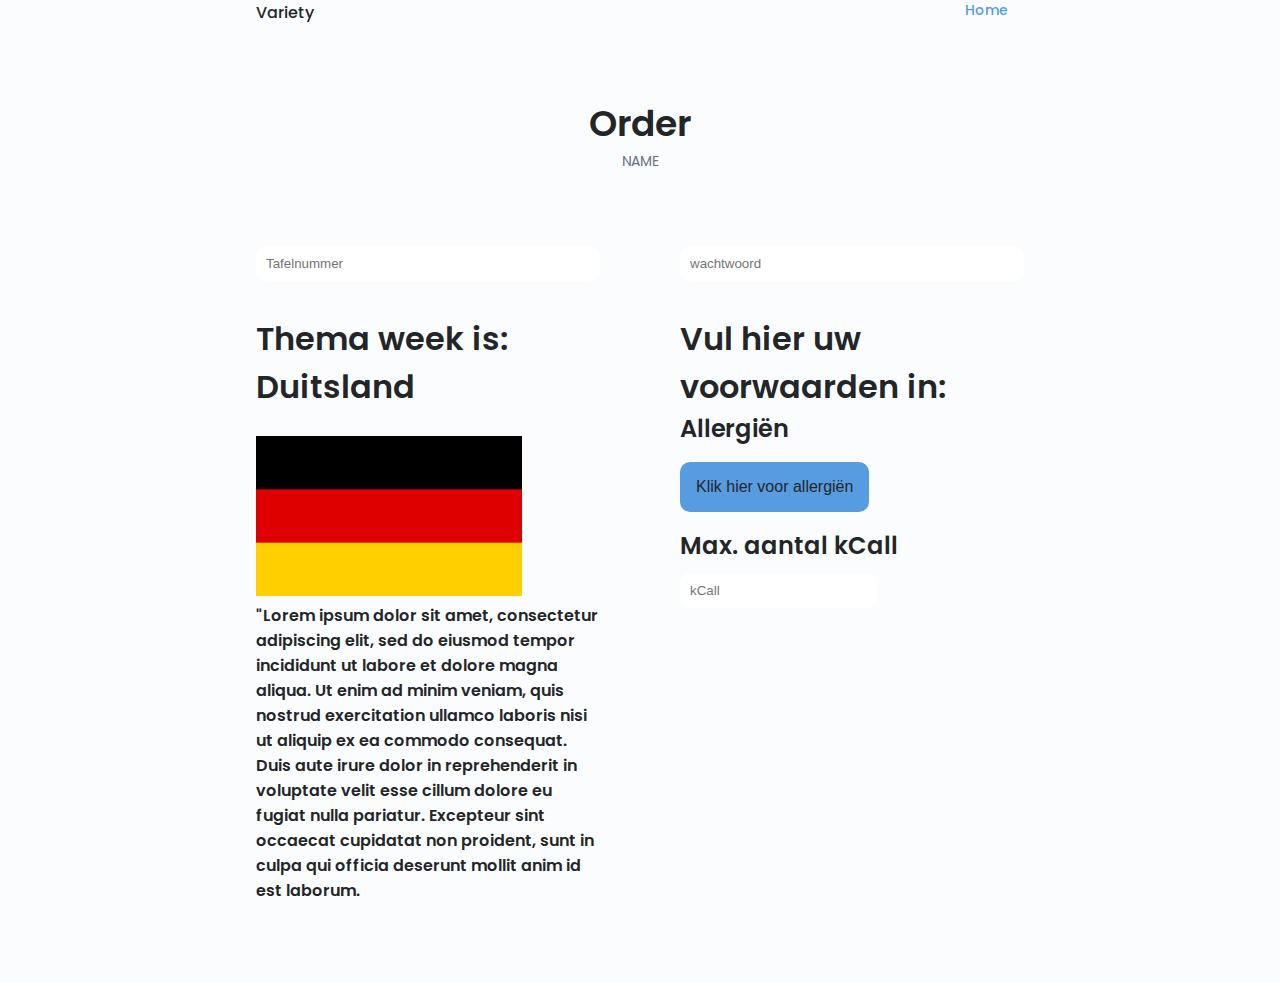
<file: order.html>
<!DOCTYPE html>
    <html lang="en">
    <head>
        <meta charset="UTF-8">
        <meta name="viewport" content="width=device-width, initial-scale=1.0">
        <link rel="icon" type="image/png" sizes="16x16"  href="assets/favicons/favicon-16x16.png">
        <!--==================== UNICONS ====================-->
        <link rel="stylesheet" href="https://unicons.iconscout.com/release/v4.0.0/css/line.css">
        
        <!--==================== SWIPER CSS ====================-->
        <link rel="stylesheet" href="assets/css/swiper-bundle.min.css">
        
        <!--==================== CSS ====================-->
        <link rel="stylesheet" href="assets/css/styles.css">

        <title>Restaurant - Newman</title>
    </head>
    <body>
        <!--==================== HEADER ====================-->
        <header class="header" id="header">
            <nav class="nav container">
                <a href="#" class="nav__logo">Variety</a>

                <div class="nav__menu" id="nav-menu">
                    <ul class="nav__list grid">
                        <li class="nav__item">
                            <a href="../#home" class="nav__link active-link">
                                <i class="uil uil-estate nav__incon"></i> Home
                            </a>
                        </li>
                    </ul>
                    <i class="uil uil-times nav__close" id="nav-close"></i>
                </div>
                <div class="nav_btns">
                <!--Theme change button-->
                <i class="uil uil-moon change-theme" id="theme-button"></i>

                <div class="nav__toggle" id="nav-toggle">
                    <i class="uil uil-apps"> </i>
                    </div>
                </div>
            </nav>
        </header>

         <!--==================== ORDER ====================-->
         <section class="about section" id="about">
                <h2 class="section__title">Order</h2>
                <span class="section__subtitle">NAME</span>

                <div class="about__container container grid">
                    <input class="input_order" maxlength="3" onkeypress='return event.charCode >= 48 && event.charCode <= 57' placeholder="Tafelnummer">
                    <input class="input_order" maxlength="7" onkeypress='return event.charCode >= 48 && event.charCode <= 57' placeholder="wachtwoord">
                <div class="thema-left">
                    <h1>Thema week is: Duitsland</h1>
                    <br>
                        <img src="assets/img/Flag_of_Germany.png" alt="Vlag Duitsland">
                        <br>
                        <h4>
                            "Lorem ipsum dolor sit amet, consectetur adipiscing elit, sed do eiusmod tempor incididunt ut labore et dolore magna aliqua. Ut enim ad minim veniam, quis nostrud exercitation ullamco laboris nisi ut aliquip ex ea commodo consequat. Duis aute irure dolor in reprehenderit in voluptate velit esse cillum dolore eu fugiat nulla pariatur. Excepteur sint occaecat cupidatat non proident, sunt in culpa qui officia deserunt mollit anim id est laborum.
                        </h4>
                </div>
                    <div class="allergiën-right">
                    <h1>Vul hier uw voorwaarden in:</h1>
                    <h2>Allergiën</h2>
                        <div class="dropdown">
                            <button onclick="myFunction()" class="dropbtn">Klik hier voor allergiën</button>
                            <div id="myDropdown" class="dropdown-content">
                                Pinda 
                                <INPUT TYPE="checkbox" name="Pinda checkbox">
                                <hr class="dropown-hr">
                                Noten 
                                <INPUT TYPE="checkbox" name="Noten checkbox">
                                <hr class="dropown-hr">
                                Selderij
                                <INPUT TYPE="checkbox" name="Selderij checkbox">
                                <hr class="dropown-hr">
                                Gluten 
                                <INPUT TYPE="checkbox" name="Gluten checkbox">
                                <hr class="dropown-hr">
                                Lactose 
                                <INPUT TYPE="checkbox" name="Lactose checkbox">
                                <hr class="dropown-hr">
                                Suiker 
                                <INPUT TYPE="checkbox" name="Suiker checkbox">
                                <hr class="dropown-hr">
                                Schaaldieren 
                                <INPUT TYPE="checkbox" name="Schaaldieren checkbox">
                                <hr class="dropown-hr">
                                Sesam 
                                <INPUT TYPE="checkbox" name="Sesam checkbox">
                                <hr class="dropown-hr">
                                Sulfiet 
                                <INPUT TYPE="checkbox" name="Sulfiet checkbox">
                                <hr class="dropown-hr">
                                Ei 
                                <INPUT TYPE="checkbox" name="Ei checkbox">
                                <hr class="dropown-hr">
                                Soja 
                                <INPUT TYPE="checkbox" name="Soja checkbox">
                                <hr class="dropown-hr">
                                Koemelk 
                                <INPUT TYPE="checkbox" name="Koemelk checkbox">
                                <hr class="dropown-hr">
                                Vis 
                                <INPUT TYPE="checkbox" name="Vis checkbox">
                                <hr class="dropown-hr">
                            </div>
                        </div>

                        <h2>Max. aantal kCall</h2>
                            <input class="input_order" maxlength="4" onkeypress='return event.charCode >= 48 && event.charCode <= 57' placeholder="kCall"></input>



                    </div>


                </div>
            </section>
        
        
        <!--==================== SCROLL TOP ====================-->
        <a href="#" class="scrollup" id="scroll-up">
            <i class="uil uil-arrow-up scrollup__icon"></i>
        </a>

        <!--==================== SWIPER JS ====================-->
        <script src="assets/js/swiper-bundle.min.js"></script>

        <!--==================== MAIN JS ====================-->
        <script src="assets/js/main.js"></script>
    </body>
</html>
</file>
<file: assets/css/styles.css>
/*==================== GOOGLE FONTS ====================*/
@import url("https://fonts.googleapis.com/css2?family=Poppins:wght@400;500;600&display=swap");

/*==================== VARIABLES CSS ====================*/
:root {
  --header-height: 3rem;

  /*========== Colors ==========*/
  /* Change favorite color */
  --hue-color: 210; /*Purple 250 - Green 142 - Blue 230 - Pink 340*/

  /* HSL color mode */
  --first-color: hsl(var(--hue-color), 69%, 61%);
  --first-color-second: hsl(var(--hue-color), 69%, 61%);
  --first-color-alt: hsl(var(--hue-color), 60%, 55%);
  --first-color-lighter: hsl(var(--hue-color), 92%, 85%);
  --title-color: hsl(var(--hue-color), 8%, 15%);
  --text-color: hsl(var(--hue-color), 8%, 45%);
  --text-color-light: hsl(var(--hue-color), 8%, 65%);
  --input-color: hsl(var(--hue-color), 70%, 96%);
  --body-color: hsl(var(--hue-color), 60%, 99%);
  --container-color: #fff;
  --footer-color-text: #fff;

  /*========== Font and typography ==========*/
  --body-font: "Poppins", sans-serif;

  /* .5rem = 8px, 1rem = 16px, 1.5rem = 24px ... */
  --big-font-size: 2rem;
  --h1-font-size: 1.5rem;
  --h2-font-size: 1.25rem;
  --h3-font-size: 1.125rem;
  --normal-font-size: 0.938rem;
  --small-font-size: 0.813rem;
  --smaller-font-size: 0.75rem;

  /*========== Font weight ==========*/
  --font-medium: 500;
  --font-semi-bold: 600;

  /*========== Margenes Bottom ==========*/
  /* .25rem = 4px, .5rem = 8px, .75rem = 12px ... */
  --mb-0-25: 0.25rem;
  --mb-0-5: 0.5rem;
  --mb-0-75: 0.75rem;
  --mb-1: 1rem;
  --mb-1-5: 1.5rem;
  --mb-2: 2rem;
  --mb-2-5: 2.5rem;
  --mb-3: 3rem;

  /*========== z index ==========*/
  --z-tooltip: 10;
  --z-fixed: 100;
  --z-modal: 1000;
}

/* Font size for large devices */
@media screen and (min-width: 968px) {
  :root {
    --big-font-size: 3rem;
    --h1-font-size: 2.25rem;
    --h2-font-size: 1.5rem;
    --h3-font-size: 1.25rem;
    --normal-font-size: 1rem;
    --small-font-size: 0.875rem;
    --smaller-font-size: 0.813rem;
  }
}

body.dark-theme {
  /* HSL color mode */
  --first-color-second: hsl(var(--hue-color), 30%, 8%);
  --title-color: hsl(var(--hue-color), 8%, 95%);
  --text-color: hsl(var(--hue-color), 8%, 45%);
  --text-color-light: hsl(var(--hue-color), 8%, 75%);
  --input-color: hsl(var(--hue-color), 29%, 16%);
  --body-color: hsl(var(--hue-color), 28%, 12%);
  --container-color: hsl(var(--hue-color), 29%, 16%);
  --scroll-bar-color: hsl(var(--hue-color), 12%, 48%);
  --scroll-thumb-color: hsl(var(--hue-color), 12%, 36%);
  --footer-color-text: #fff;
}

/*========== Button Dark/Light ==========*/
.nav__btns {
  display: flex;
  align-items: center;
}

.change-theme {
  font-size: 1.25rem;
  color: var(--title-color);
  margin-right: var(--mb-1);
  cursor: pointer;
}

.change-theme:hover {
  color: var(--first-color);
}

/*==================== BASE ====================*/
* {
  box-sizing: border-box;
  padding: 0;
  margin: 0;
}

html {
  scroll-behavior: smooth;
}

body {
  margin: 0 0 var(--header-height) 0;
  font-family: var(--body-font);
  font-size: var(--normal-font-size);
  background-color: var(--body-color);
  color: var(--text-color);
}

h1,
h2,
h3,
h4 {
  color: var(--title-color);
  font-weight: var(--font-semi-bold);
}

ul {
  list-style: none;
}

a {
  text-decoration: none;
}

img {
  max-width: 100%;
  height: auto;
}

/*==================== REUSABLE CSS CLASSES ====================*/
.section {
  padding: 2rem 0 4rem;
}

.section__title {
  font-size: var(--h1-font-size);
  color: var(--title-color);
}

.section__subtitle {
  display: block;
  font-size: var(--small-font-size);
  margin-bottom: var(--mb-3);
}

.section__title,
.section__subtitle {
  text-align: center;
}

/*==================== LAYOUT ====================*/
.container {
  max-width: 768px;
  margin-left: var(--mb-1-5);
  margin-right: var(--mb-1-5);
}

.grid {
  display: grid;
  gap: 1.5rem;
}

.header {
  width: 100%;
  position: fixed;
  bottom: 0;
  left: 0;
  z-index: var(--z-fixed);
  background-color: var(--body-color);
}

/*==================== NAV ====================*/
.nav {
  max-width: 968;
  height: var(--header-height);
  display: flex;
  justify-content: space-between;
  align-self: center;
}

.nav__logo,
.nav__toggle {
  color: var(--title-color);
  font-weight: var(--font-medium);
}

.nav__logo:hover {
  color: var(--first-color);
}

.nav__toggle {
  font-size: 1.1rem;
  cursor: pointer;
}

.nav__toggle:hover {
  color: var(--first-color);
}

@media screen and (max-width: 767px) {
  .nav__menu {
    position: fixed;
    bottom: -100%;
    left: 0;
    width: 100%;
    background-color: var(--body-color);
    padding: 2rem 1.5rem 4rem;
    box-shadow: 0 -1px 4px rgba(0, 0, 0, 0.15);
    border-radius: 1.5rem 1.5rem 0 0;
    transition: 0.3s;
  }
}

.nav__list {
  grid-template-columns: repeat(3, 1fr);
  gap: 2rem;
}

.nav__link {
  display: flex;
  flex-direction: column;
  align-items: center;
  font-size: var(--small-font-size);
  color: var(--title-color);
  font-weight: var(--font-medium);
}

.nav__link:hover {
  color: var(--first-color);
}

.nav__icon {
  font-size: 1.2rem;
}

.nav__close {
  position: absolute;
  right: 1.3rem;
  bottom: 0.5rem;
  font-size: 1.5rem;
  cursor: pointer;
  color: var(--first-color);
}

.nav__close:hover {
  color: var(--first-color-alt);
}

/* show menu */
.show-menu {
  bottom: 0;
}

/* Active link */
.active-link {
  color: var(--first-color);
}

/* Change background header */
.scroll-header {
  box-shadow: 0 -1px 4px rgba(0, 0, 0, 0.15);
}

/*==================== HOME ====================*/
.home__container {
  gap: 1rem;
}

.home__content {
  grid-template-columns: 0.5fr 3fr;
  padding-top: 3.5rem;
  align-items: center;
}

.home__social {
  display: grid;
  grid-template-columns: max-content;
  row-gap: 1rem;
}

.home__social-icon {
  font-size: 1.25rem;
  color: var(--first-color);
}

.home__social-icon:hover {
  color: var(--first-color-alt);
}

.home__blob {
  width: 200px;
  fill: var(--first-color);
}

.home__blob-img {
  width: 170px;
}

.home__data {
  grid-column: 1/3;
}

.home__title {
  font-size: var(--big-font-size);
}

.home__subtitle {
  font-size: var(--h3-font-size);
  color: var(--first-color);
  font-weight: var(--font-medium);
  margin-bottom: var(--mb-0-75);
}

.home__description {
  margin-bottom: var(--mb-2);
}

.home__scroll {
  display: none;
}

.home__scroll-button {
  color: var(--first-color);
  transition: 0.3s;
}

.home__scroll-button:hover {
  transform: translateY(0.25rem);
}

.home__scroll-mouse {
  font-size: 2rem;
}

.home__scroll-name {
  font-size: var(--small-font-size);
  color: var(--title-color);
  font-weight: var(--font-medium);
  margin-right: var(--mb-0-25);
}

.home__scroll-arrow {
  font-size: 1.25rem;
}

/*==================== BUTTONS ====================*/
.button {
  display: inline-block;
  background-color: var(--first-color);
  color: #fff;
  padding: 1rem;
  border-radius: 0.5rem;
  font-weight: var(--font-medium);
}

.button:hover {
  background-color: var(--first-color-alt);
}

.button__icon {
  font-size: 1.25rem;
  margin-left: var(--mb-o-5);
  transition: 0.3s;
}

.button--flex {
  display: inline-flex;
  align-items: center;
}

/*==================== SERVICES ====================*/
.services__container {
  gap: 1.5rem;
  grid-template-columns: repeat(2, 1fr);
}

.services__content {
  position: relative;
  background-color: var(--container-color);
  padding: 3.5rem 0.5rem 1.25rem 1.5rem;
  border-radius: 0.25rem;
  box-shadow: 0 2px 4px rgba(0, 0, 0, 0.15);
  transition: 0.3s;
}

.services__content:hover {
  box-shadow: 0 4px 8px rgba(0, 0, 0, 0.3);
}

.services__icon {
  display: block;
  font-size: 1.5rem;
  color: var(--first-color);
  margin-bottom: var(--mb-1);
}

.services__title {
  font-size: var(--h3-font-size);
  margin-bottom: var(--mb-1);
  font-weight: var(--font-medium);
}

.services__button {
  cursor: pointer;
  font-size: var(--small-font-size);
}

.services__button:hover .button__icon {
  transform: translateX(0.25rem);
}

.services__modal {
  position: fixed;
  top: 0;
  left: 0;
  right: 0;
  bottom: 0;
  background-color: rgba(0, 0, 0, 0.5);
  display: flex;
  align-items: center;
  justify-content: center;
  padding: 0 1rem;
  z-index: var(--z-modal);
  opacity: 0;
  visibility: hidden;
  transition: 0.3s;
}

.services__modal-content {
  position: relative;
  background-color: var(--container-color);
  padding: 1.5rem;
  border-radius: 0.5rem;
}

.services__modal-services {
  row-gap: 1rem;
}

.services__modal-service {
  display: flex;
}

.services__modal-title {
  font-size: var(--h3-font-size);
  font-weight: var(--font-medium);
  margin-bottom: var(--mb-1-5);
}

.services__modal-close {
  position: absolute;
  top: 1rem;
  right: 1rem;
  font-size: 1.5rem;
  color: var(--first-color);
  cursor: pointer;
}

.services__modal-icon {
  color: var(--first-color);
  margin-right: var(--mb-0-25);
}

/* Active Modal */
.active-modal {
  opacity: 1;
  visibility: visible;
}

/*==================== CONTACT ME ====================*/
.contact__container {
  row-gap: 3rem;
}

.contact__information {
  display: flex;
  margin-bottom: var(--mb-2);
}

.contact__icon {
  font-size: 2rem;
  color: var(--first-color);
  margin-right: var(--mb-0-75);
}

.contact__title {
  font-size: var(--h3-font-size);
  font-weight: var(--font-medium);
}

.contact__subtitle {
  font-size: var(--small-font-size);
  color: var(--text-color-light);
}

.contact__content {
  background-color: var(--input-color);
  border-radius: 0.5rem;
  padding: 0.75 1rem 0.25rem;
}

.contact__labal {
  font-size: var(--smaller-font-size);
  color: var(--title-color);
}

.contact__input {
  width: 100%;
  background: var(--input-color);
  color: var(--text-color);
  font-family: var(--body-font);
  font-size: var(--normal-font-size);
  border: none;
  outline: none;
  padding: 0.25rem 0.5rem 0.5rem 0;
}

/*==================== FOOTER ====================*/

.footer {
  padding-top: 2rem;
}

.footer__container {
  row-gap: 3.5rem;
}

.footer__bg {
  background-color: var(--first-color-second);
  padding: 2rem 0 3rem;
}

.footer__title {
  font-size: var(--h1-font-size);
  margin-bottom: var(--mb-0-25);
}

.footer__subtitle {
  font-size: var(--small-font-size);
}

.footer__links {
  display: flex;
  flex-direction: column;
  row-gap: 1.5rem;
}

.footer__link:hover {
  color: var(--first-color-lighter);
}

.footer__copy {
  font-size: var(--smaller-font-size);
  text-align: center;
  color: var(--footer-color-text);
  margin-top: var(--mb-3);
}

.footer__title,
.footer__subtitle,
.footer__link {
  color: var(--footer-color-text);
}

/*========= SCROLL UP ===========*/
.scrollup {
  position: fixed;
  right: 1rem;
  bottom: -20%;
  background-color: var(--first-color);
  opacity: 0.8;
  padding: 0 0.3rem;
  border-radius: 0.4rem;
  z-index: var(--z-tooltip);
  transition: 0.4s;
}

.scrollup:hover {
  background-color: var(--first-color-alt);
}

.scrollup__icon {
  font-size: 1.5rem;
  color: #fff;
}

/* Show scroll */
.show-scroll {
  bottom: 5rem;
}

.allergiën-right {
  float: right;
}

/*=========
.thema-left {

}
===========*/

/*========= Order page ===========*/

.input_order {
  padding: 10px;
  margin: 10px 0;
  border: 0;
  box-shadow: 0 0 15px 4px rgba(255, 255, 255, 0.2);
  border-radius: 10px;
}

.dropown-hr {
  background-color: var(--text-color);
  margin: 0px 5px;
}

.dropbtn {
  background-color: var(--first-color);
  color: var(--title-color);
  padding: 16px;
  font-size: 16px;
  border: none;
  cursor: pointer;
  border-radius: 10px;
  margin-top: var(--mb-1);
  margin-bottom: var(--mb-1);
}

.dropbtn:hover,
.dropbtn:focus {
  background-color: #2980b9;
}

.dropdown {
  position: relative;
  display: inline-block;
}

.dropdown-content {
  display: none;
  position: absolute;
  background-color: var(--body-color);
  min-width: 160px;
  overflow: auto;
  box-shadow: 0px 8px 16px 0px rgba(0, 0, 0, 0.2);
  z-index: 1;
}

.dropdown-content a {
  color: black;
  padding: 12px 16px;
  text-decoration: none;
  display: block;
}

.dropdown a:hover {
  background-color: #ddd;
}

.show {
  display: block;
}

/*========== SCROLL BAR ==========*/
::-webkit-scrollbar {
  width: 0.6rem;
  background-color: var(--scroll-bar-color);
  border-radius: 0.5rem;
}

::-webkit-scrollbar-thumb {
  background-color: var(--scroll-thumb-color);
  border-radius: 0.5rem;
}

::-webkit-scrollbar-thumb:hover {
  background-color: var(--text-color-light);
}

/*==================== MEDIA QUERIES ====================*/
/* For small devices */
@media screen and (max-width: 350px) {
  .container {
    margin-left: var(--mb-1);
    margin-right: var(--mb-1);
  }
  .nav__menu {
    padding: 2rem 0.25rem 4rem;
  }

  .nav__list {
    column-gap: 0;
  }
  .home__content {
    grid-template-columns: 0.25fr 3fr;
  }

  .home__blob {
    width: 180px;
  }

  .skills__title {
    font-size: var(--normal-font-size);
  }

  .services__container {
    grid-template-columns: max-content;
    justify-content: center;
  }

  .services__content {
    padding-right: 3.5rem;
  }
  .services__modal {
    padding: 0 0.5rem;
  }
}

/* For medium devices */
@media screen and (min-width: 568px) {
  .home__content {
    grid-template-columns: max-content 1fr 1fr;
  }
  .home__data {
    grid-column: initial;
  }
  .home__img {
    order: 1;
    justify-self: center;
  }

  .about__container,
  .skills_container,
  .portfolio__content,
  .contact__container,
  .footer__container {
    grid-template-columns: repeat(2, 1fr);
  }

  @media screen and (min-width: 768px) {
    .container {
      margin-left: auto;
      margin-right: auto;
    }

    .body {
      margin: 0;
    }
    .section {
      padding: 6rem 0 2rem;
    }
    .section__subtitle {
      margin-bottom: 4rem;
    }
    .header {
      top: 0;
      bottom: initial;
    }

    .header,
    .main,
    .footer__container {
      padding: 0 1rem;
    }

    .nav {
      height: calc(var(--header-height) + 1.5rem);
      column-gap: 1rem;
    }
    .nav__icon,
    .nav__close,
    .nav__toggle {
      display: none;
    }

    .nav__list {
      display: flex;
      column-gap: 2rem;
    }

    .nav__menu {
      margin-left: auto;
    }
    .change-theme {
      margin: 0;
    }

    .home__container {
      row-gap: 5rem;
    }

    .home__content {
      padding-top: 5.5rem;
      column-gap: 2rem;
    }
    .home__blob {
      width: 270px;
    }
    .home__scroll {
      display: block;
    }
    .home__scroll-button {
      margin-left: 3rem;
    }
    .about__container {
      column-gap: 5rem;
    }
    .about__img {
      width: 350px;
    }
    .about__description {
      text-align: initial;
    }
    .about__info {
      justify-content: space-between;
    }
    .about__buttons {
      justify-content: initial;
    }
    .services__container {
      grid-template-columns: repeat(3, 218px);
      justify-content: center;
    }
    .services__icon {
      font-size: 2rem;
    }
    .services__content {
      padding: 6rem 0 2rem 2.5rem;
    }

    .services__modal-content {
      width: 450px;
    }
    .portfolio__img {
      width: 320px;
    }
    .portfolio__content {
      align-items: center;
    }
    .footer__container {
      grid-template-columns: repeat(3, 1fr);
    }
    .footer__bg {
      padding: 3rem 0 3.5rem;
    }
    .footer__links {
      flex-direction: row;
      column-gap: 2rem;
    }
  }
  .footer__socials {
    justify-self: flex-end;
  }
  .footer__copy {
    margin-top: 4.5rem;
  }
}

/* For large devices */
@media screen and (min-width: 1024px) {
  .header,
  .main,
  .footer__container {
    padding: 0;
  }
  .home__blob {
    width: 320px;
  }
  .home__social {
    transform: translateX(-6rem);
  }
  .services__container {
    grid-template-columns: repeat(3, 238px);
  }
  .portfolio__content {
    column-gap: 5rem;
  }
  .swiper-portfolio-icon {
    font-size: 3.5rem;
  }
  .swiper-button-prev {
    left: 3.5rem;
  }
  .swiper-button-next {
    right: 3.5rem;
  }
  .swiper-container-horizontal > .swiper-pagination-bullets {
    bottom: -4.5rem;
  }

  .contact__form {
    width: 460px;
  }
  .contact__inputs {
    grid-template-columns: repeat(2, 1fr);
  }
}
</file>
